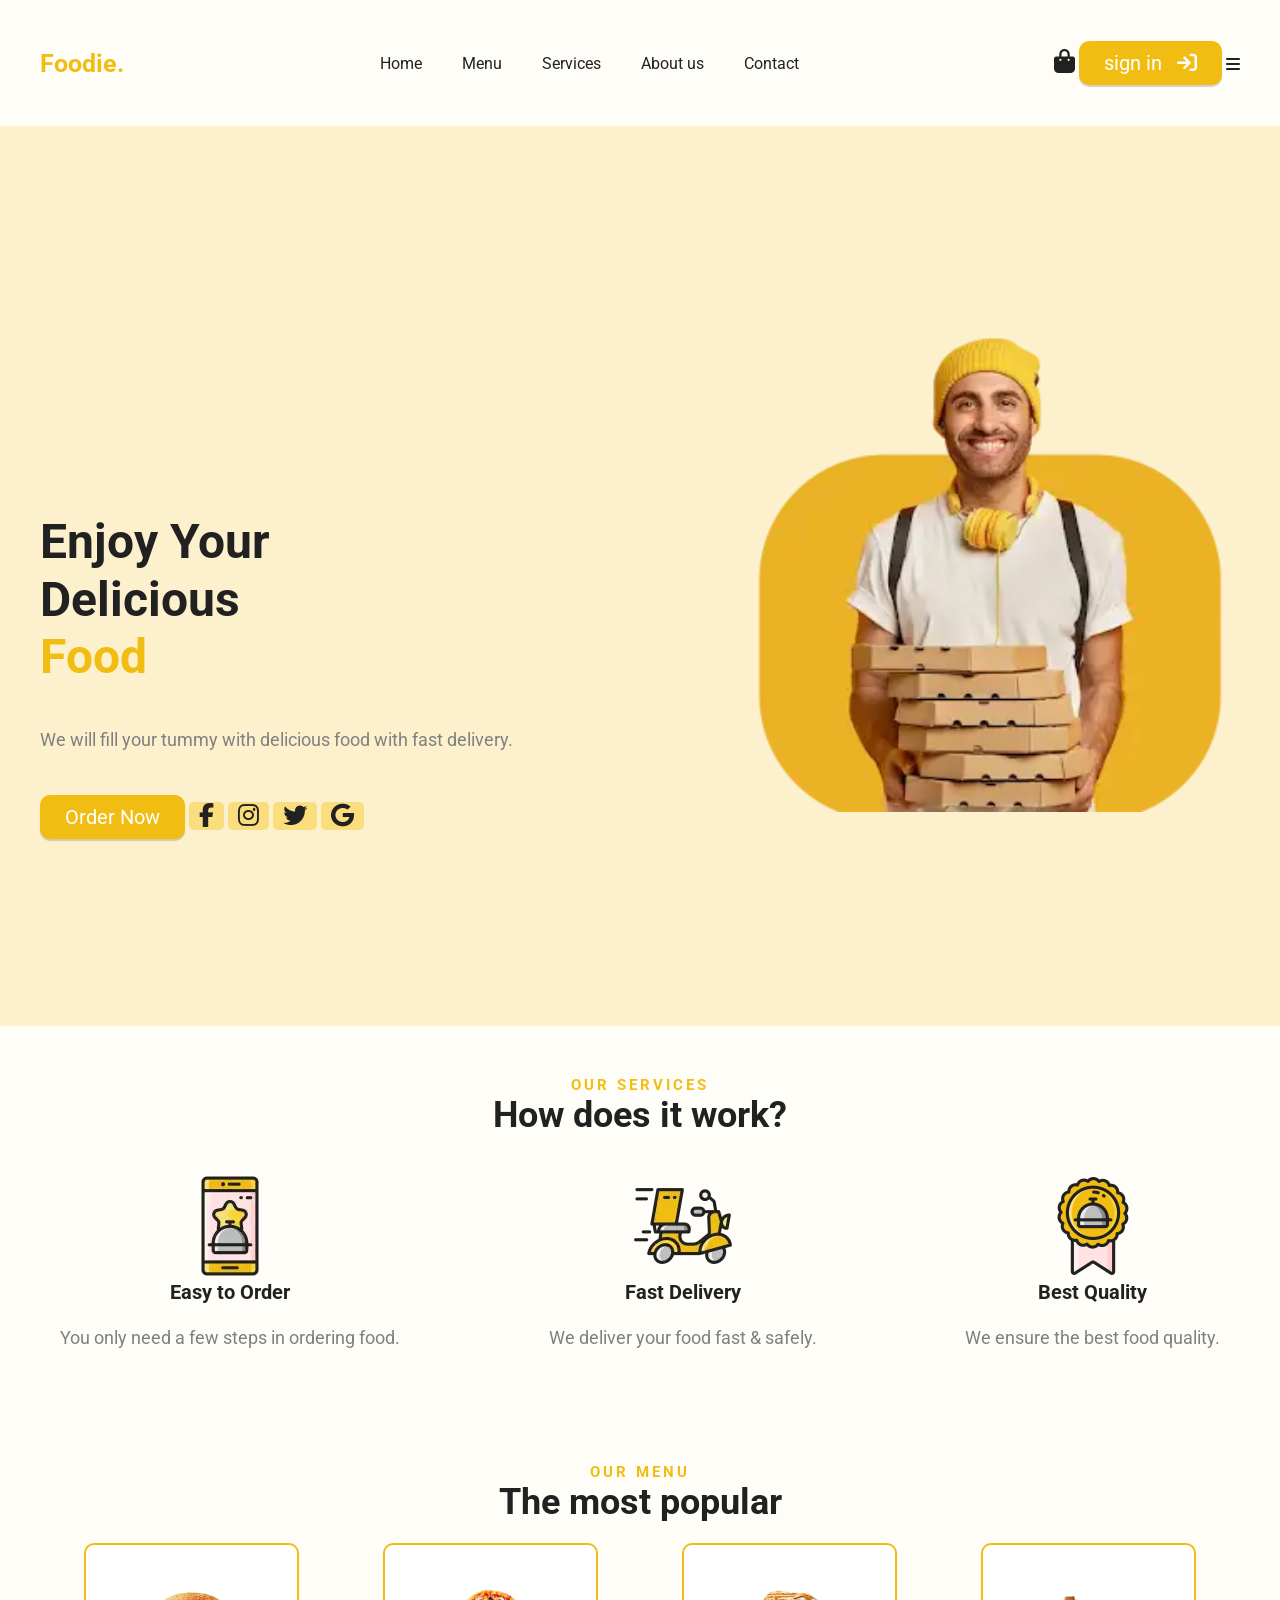
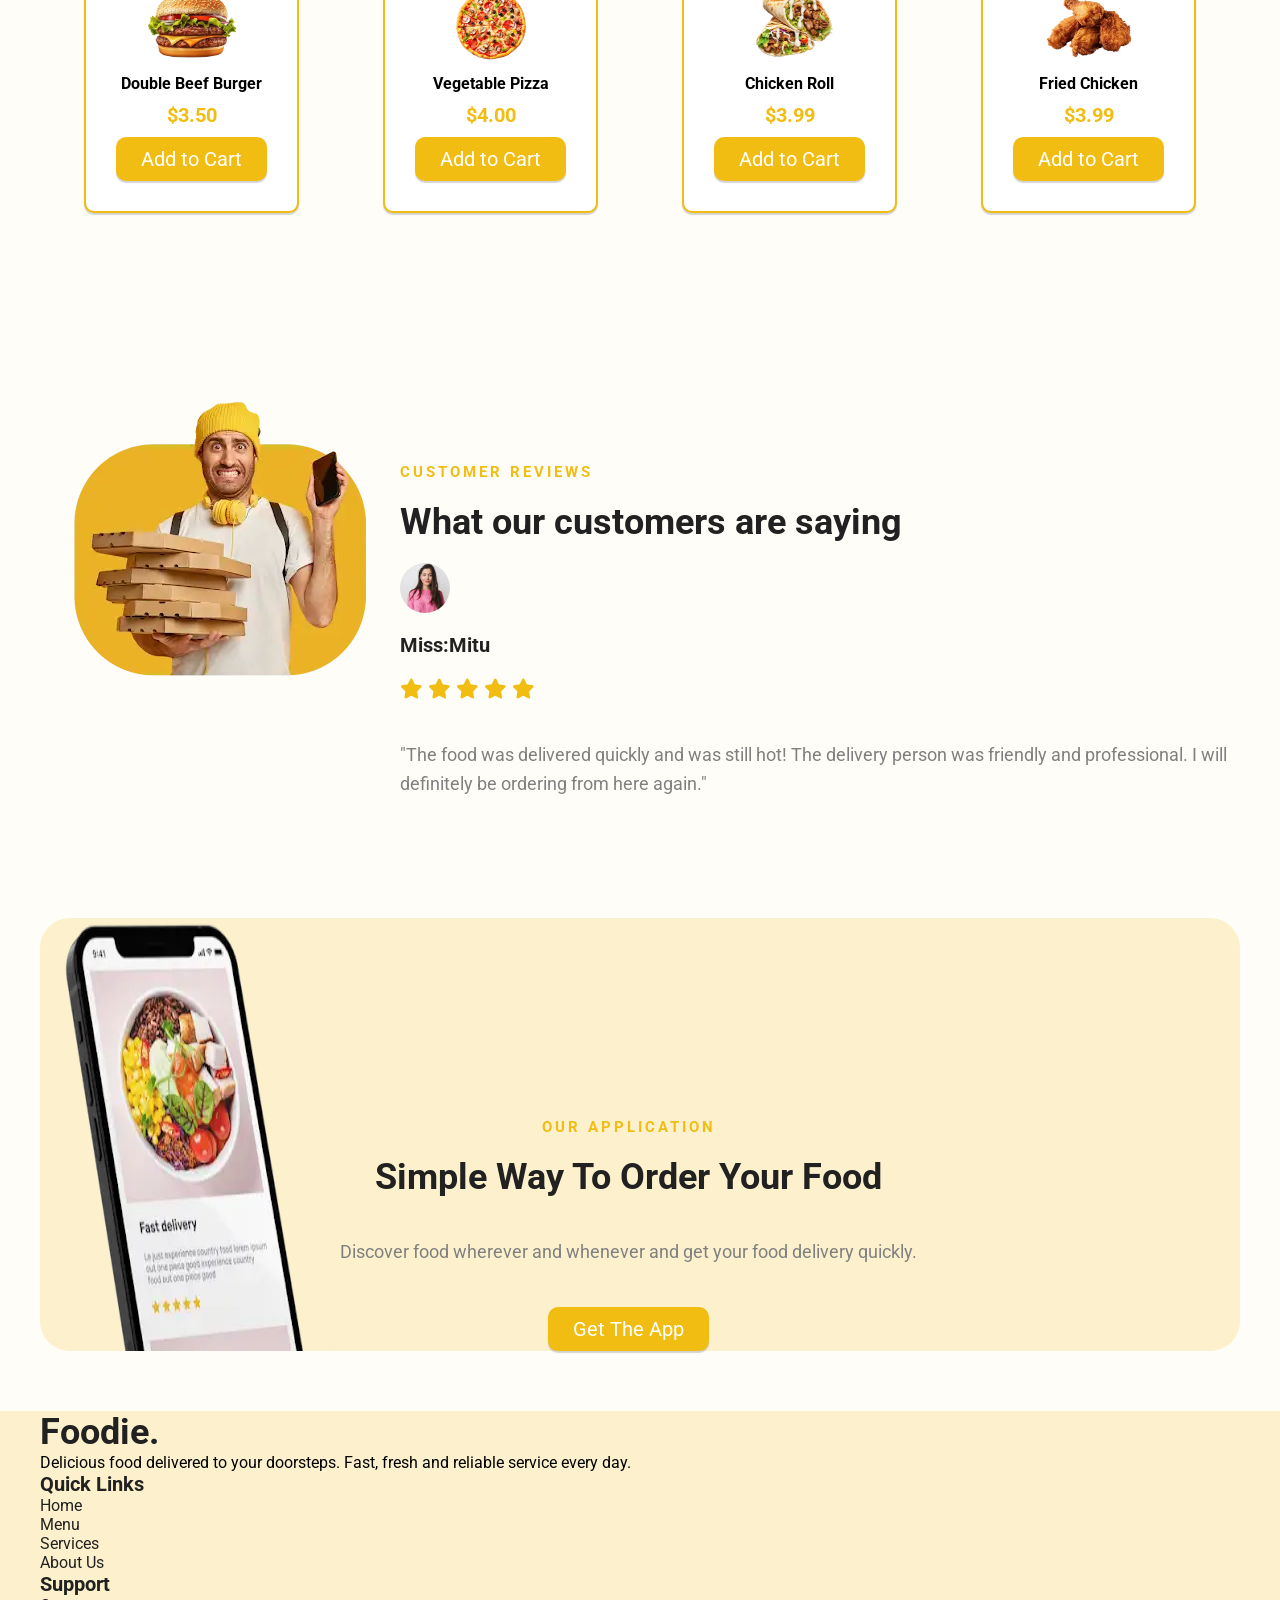
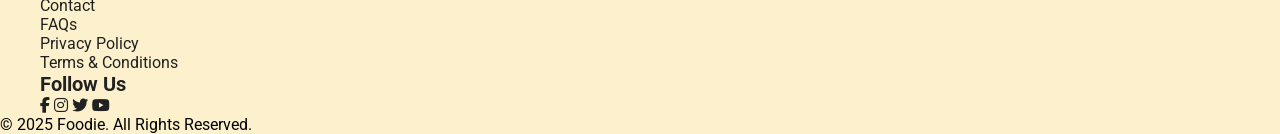
<file: Delivery Website/index.html>
<!DOCTYPE html>
<html lang="en">
<head>
    <meta charset="UTF-8">
    <meta name="viewport" content="width=device-width, initial-scale=1.0">
    <title>Delivery Website</title>
    <link rel="stylesheet" href="https://cdnjs.cloudflare.com/ajax/libs/font-awesome/6.7.2/css/all.min.css" integrity="sha512-Evv84Mr4kqVGRNSgIGL/F/aIDqQb7xQ2vcrdIwxfjThSH8CSR7PBEakCr51Ck+w+/U6swU2Im1vVX0SVk9ABhg==" crossorigin="anonymous" referrerpolicy="no-referrer" />
    <link rel="stylesheet" href="style.css">
    <link rel="preconnect" href="https://fonts.googleapis.com">
<link rel="preconnect" href="https://fonts.gstatic.com" crossorigin>
<link href="https://fonts.googleapis.com/css2?family=Plus+Jakarta+Sans:ital,wght@0,200..800;1,200..800&family=Poppins:ital,wght@0,100;0,200;0,300;0,400;0,500;0,600;0,700;0,800;0,900;1,100;1,200;1,300;1,400;1,500;1,600;1,700;1,800;1,900&family=Roboto:ital,wght@0,100..900;1,100..900&display=swap" rel="stylesheet">
</head>
<body>
    <!-- HEADER PART -->
     <header>
        <nav class="navbar flex wrapper">
            <a href="#" class="logo">Foodie.</a>
           <ul class="navlist flex">
            <li><a href="#">Home</a></li>
            <li><a href="#">Menu</a></li>
            <li><a href="#">Services</a></li>
            <li><a href="#">About us</a></li>
            <li><a href="#">Contact</a></li>
           </ul>
           <div class="desktop-action  " >
            <a href="#" class="cart-icon" ><i class="fa-solid fa-bag-shopping"></i></a>
            <a href="#" class="btn">
                sign in
                &nbsp;
                <i class="fa-solid fa-arrow-right-to-bracket"></i>
            </a>
            <a href="#" class="bars"><i class="fa-solid fa-bars"></i></a>
           </div>
        </nav>
     </header>
     <!-- SECTION PART -->
    <main>
     <section>
           <div class="hero-section wrapper flex">
            <div class="content">
                <h1>
                    Enjoy Your <span>Delicious</span> <span class="haighlite">Food</span>
                </h1>
                <p>We will fill your tummy with delicious food with fast delivery.</p>
                <div>
                    <a href="#" class="btn">Order Now</a>
                    <a href="#" class="social-icon"><i class="fa-brands fa-facebook-f"></i></a>
                     <a href="#" class="social-icon"><i class="fa-brands fa-instagram"></i></a>
                     <a href="#" class="social-icon"><i class="fa-brands fa-twitter"></i></a>
                     <a href="#" class="social-icon"><i class="fa-brands fa-google"></i></a> 
                </div>
                </div>
            <div class="image-container">
                <img src="./images/Food Delivery Website Images - Google Drive_files/delivery-boy.webp" alt="">
        </div>
     </section>
 <section class="services-section">
    <div class="wrapper p-top">
        <h5>Our Services</h5>
        <h2>How does it work?</h2>
        <div class="services-card-container">
            <!-- Card 1 -->
            <div class="services-card">
                <div class="images-container">
                    <img src="images/Food Delivery Website Images - Google Drive_files/easy-to-order.webp" alt="">
                </div>
                <h3>Easy to Order</h3>
                <p>You only need a few steps in ordering food.</p>
            </div>
            <!-- Card 2 -->
            <div class="services-card">
                <div class="images-container">
                    <img src="images/Food Delivery Website Images - Google Drive_files/fast-delivery.webp" alt="">
                </div>
                <h3>Fast Delivery</h3>
                <p>We deliver your food fast & safely.</p>
            </div>
            <!-- Card 3 -->
            <div class="services-card">
                <div class="images-container">
                    <img src="images/Food Delivery Website Images - Google Drive_files/best-quality.png" alt="">
                </div>
                <h3>Best Quality</h3>
                <p>We ensure the best food quality.</p>
            </div>
        </div>
    </div>
</section>
 <section>
    <div class="wrapper p-top">
        <h5>Our Menu</h5>
        <h2>The most popular</h2>
    </div>
    <div class="card-list">
        <div class="order-card">
            <div class="card-img">
                <img src="images/Food Delivery Website Images - Google Drive_files/burger.webp" alt="">
            </div>
            <h4>Double Beef Burger</h4>
            <h4 class="price">$3.50</h4>
            <a href="#" class="btn">Add to Cart</a>
        </div>
        <div class="order-card">
            <div class="card-img">
                <img src="images/Food Delivery Website Images - Google Drive_files/pizza.webp" alt="">
            </div>
            <h4>Vegetable Pizza</h4>
            <h4 class="price"> $4.00 </h4>
            <a href="#" class="btn">Add to Cart</a>
        </div>
        <div class="order-card">
            <div class="card-img">
                <img src="images/Food Delivery Website Images - Google Drive_files/chicken-roll.webp" alt="">
            </div>
            <h4> Chicken Roll</h4>
            <h4 class="price">$3.99</h4>
            <a href="#" class="btn">Add to Cart</a>
        </div>
        <div class="order-card">
            <div class="card-img">
                <img src="images/Food Delivery Website Images - Google Drive_files/fried-chicken.webp" alt="">
            </div>
            <h4>Fried Chicken</h4>
            <h4 class="price">$3.99</h4>
            <a href="#" class="btn">Add to Cart</a>
        </div>
    </div>
 </section>
 <section class="review-section">
    <div class="review-image">
        <img src="./images/Food Delivery Website Images - Google Drive_files/delivery-boy-with-phone.webp" alt="">
    </div>
    <div class="content">
        <h5>Customer Reviews</h5>
        <h2>What our customers are saying</h2>
           <img class="customer-image"  src="./images/Food Delivery Website Images - Google Drive_files/profile3.webp" alt="">
        <h3>Miss:Mitu</h3> 
        <div class="star">
        <i class="fa-solid fa-star"></i>
        <i class="fa-solid fa-star"></i>
        <i class="fa-solid fa-star"></i>
        <i class="fa-solid fa-star"></i>
        <i class="fa-solid fa-star"></i>
        </div>
        <p>
            "The food was delivered quickly and was still hot! The delivery person was friendly and professional. I will definitely be ordering from here again."
        </p>
    </div>
 </section>
<section>
    <div class="wrapper p-top ">
     <div class="app-container">
        <img src="./images/Food Delivery Website Images - Google Drive_files/mobile-app.webp" alt="">
     <div class="content">
     <h5>Our Application</h5>
       <h2>Simple Way To Order Your Food </h2>
       <p>
         Discover food wherever and whenever
         and get your food delivery quickly.
       </p>
       <div>
        <a href="#" class="btn">Get The App</a>
       </div>
    </div>
    </div>
</section>
    </main>
    <!-- FOOTER PART -->
     <footer class="footer-section">
    <div class="wrapper footer-container">

        <!-- Brand -->
        <div class="footer-box">
            <h2 class="footer-logo">Foodie.</h2>
            <p>
                Delicious food delivered to your doorsteps.
                Fast, fresh and reliable service every day.
            </p>
        </div>
        <!-- Links -->
        <div class="footer-box">
            <h3>Quick Links</h3>
            <ul>
                <li><a href="#">Home</a></li>
                <li><a href="#">Menu</a></li>
                <li><a href="#">Services</a></li>
                <li><a href="#">About Us</a></li>
            </ul>
        </div>
        <!-- Support -->
        <div class="footer-box">
            <h3>Support</h3>
            <ul>
                <li><a href="#">Contact</a></li>
                <li><a href="#">FAQs</a></li>
                <li><a href="#">Privacy Policy</a></li>
                <li><a href="#">Terms & Conditions</a></li>
            </ul>
        </div>
        <!-- Social -->
        <div class="footer-box">
            <h3>Follow Us</h3>
            <div class="footer-social">
                <a href="#"><i class="fa-brands fa-facebook-f"></i></a>
                <a href="#"><i class="fa-brands fa-instagram"></i></a>
                <a href="#"><i class="fa-brands fa-twitter"></i></a>
                <a href="#"><i class="fa-brands fa-youtube"></i></a>
            </div>
        </div>
    </div>
    <!-- Bottom -->
    <div class="footer-bottom">
        <p>© 2025 Foodie. All Rights Reserved.</p>
    </div>
</footer>
</body>
</html>
</file>
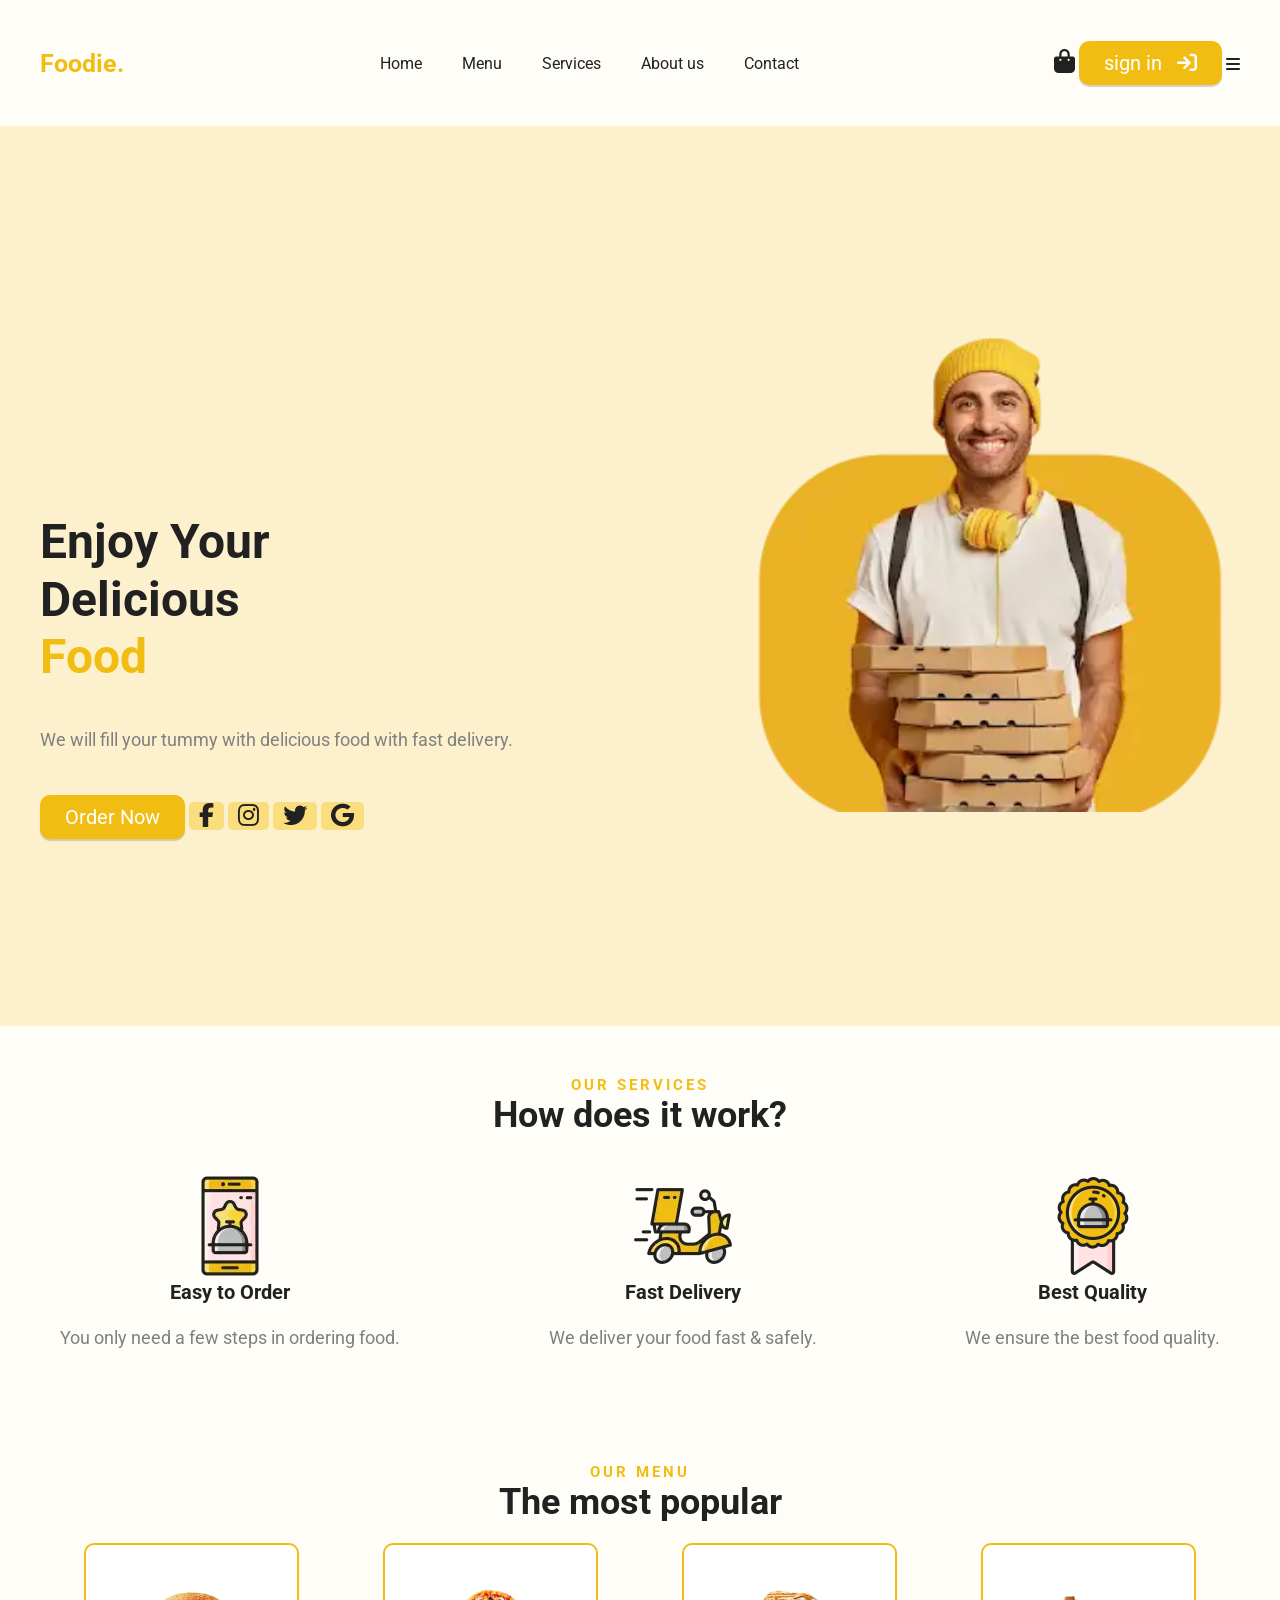
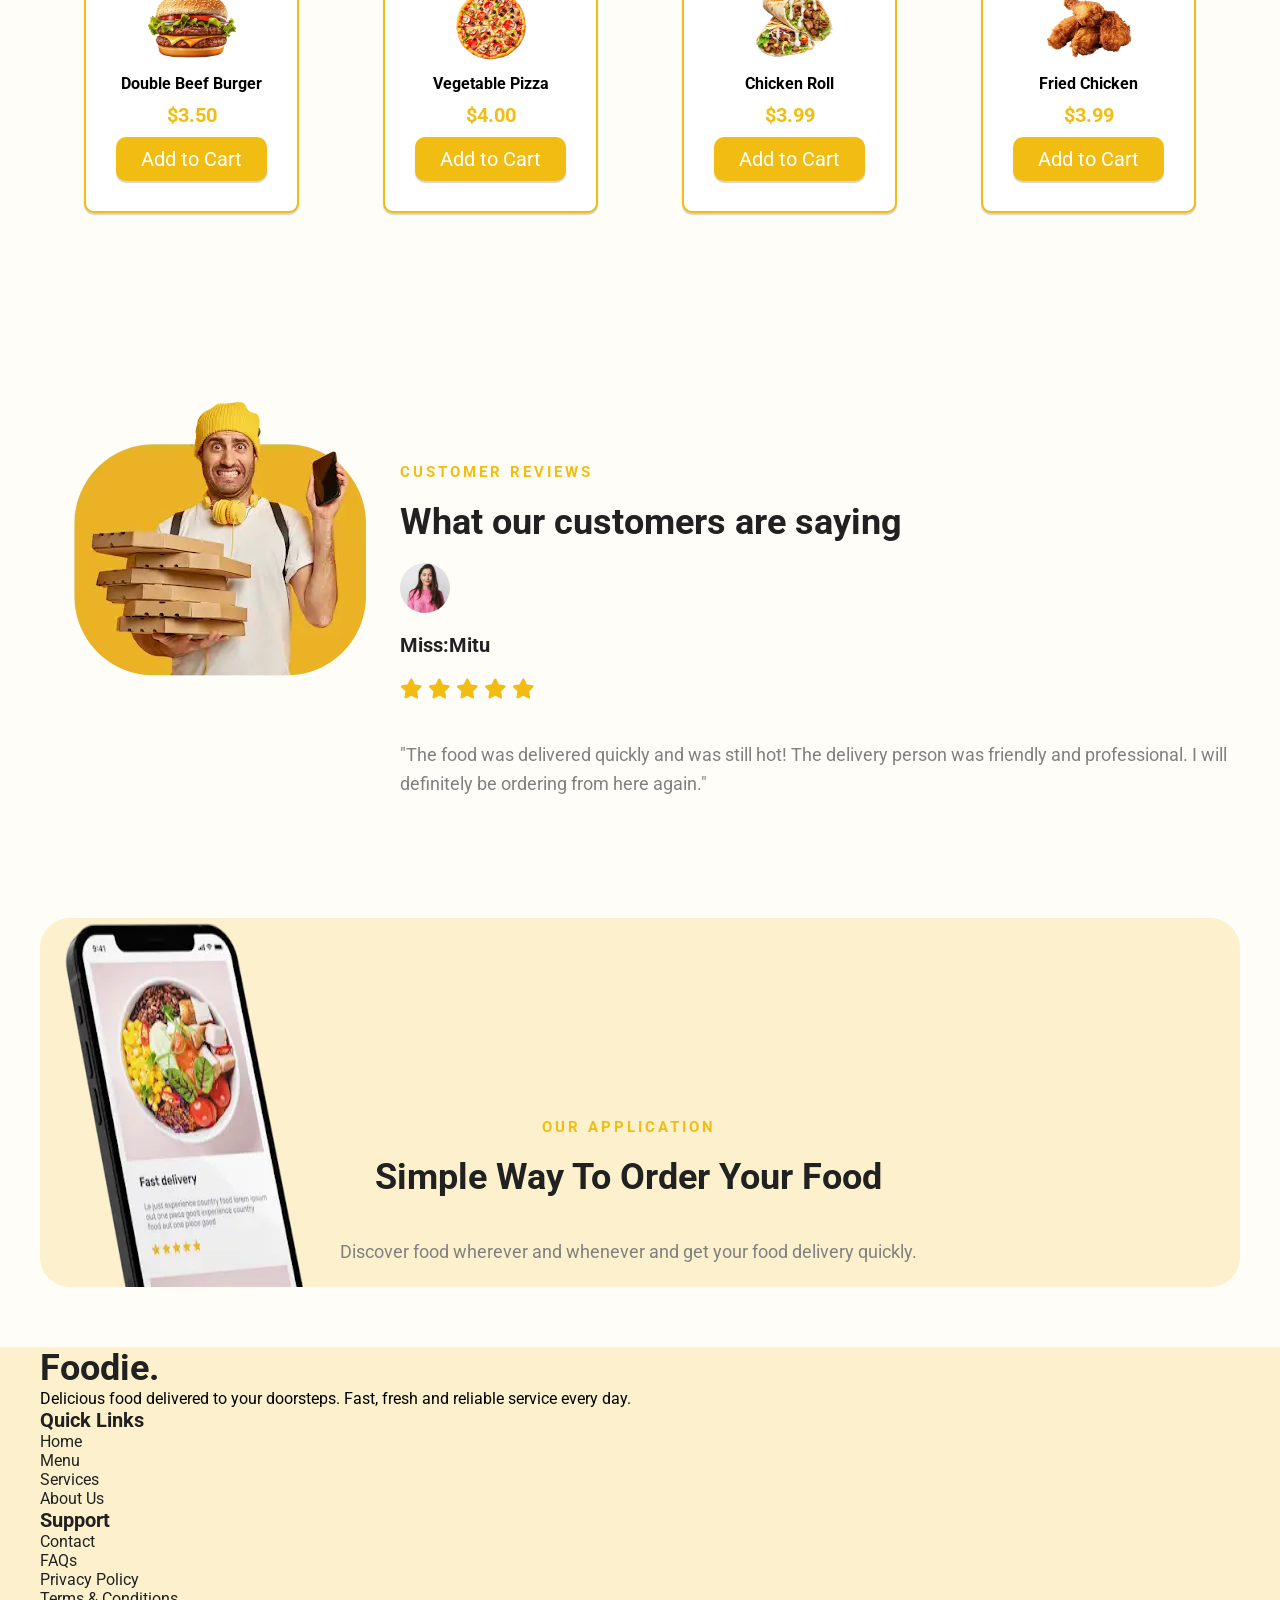
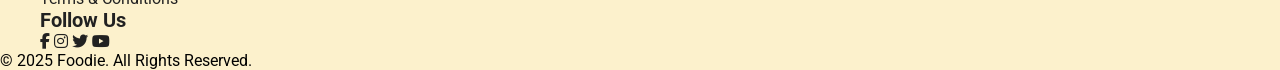
<file: Delivery Website/Delivery Website/index.html>
<!DOCTYPE html>
<html lang="en">
<head>
    <meta charset="UTF-8">
    <meta name="viewport" content="width=device-width, initial-scale=1.0">
    <title>Delivery Website</title>
    <link rel="stylesheet" href="https://cdnjs.cloudflare.com/ajax/libs/font-awesome/6.7.2/css/all.min.css" integrity="sha512-Evv84Mr4kqVGRNSgIGL/F/aIDqQb7xQ2vcrdIwxfjThSH8CSR7PBEakCr51Ck+w+/U6swU2Im1vVX0SVk9ABhg==" crossorigin="anonymous" referrerpolicy="no-referrer" />
    <link rel="stylesheet" href="style.css">
    <link rel="preconnect" href="https://fonts.googleapis.com">
<link rel="preconnect" href="https://fonts.gstatic.com" crossorigin>
<link href="https://fonts.googleapis.com/css2?family=Plus+Jakarta+Sans:ital,wght@0,200..800;1,200..800&family=Poppins:ital,wght@0,100;0,200;0,300;0,400;0,500;0,600;0,700;0,800;0,900;1,100;1,200;1,300;1,400;1,500;1,600;1,700;1,800;1,900&family=Roboto:ital,wght@0,100..900;1,100..900&display=swap" rel="stylesheet">
</head>
<body>
    <!-- HEADER PART -->
     <header>
        <nav class="navbar flex wrapper">
            <a href="#" class="logo">Foodie.</a>
           <ul class="navlist flex">
            <li><a href="#">Home</a></li>
            <li><a href="#">Menu</a></li>
            <li><a href="#">Services</a></li>
            <li><a href="#">About us</a></li>
            <li><a href="#">Contact</a></li>
           </ul>
           <div class="desktop-action  " >
            <a href="#" class="cart-icon" ><i class="fa-solid fa-bag-shopping"></i></a>
            <a href="#" class="btn">
                sign in
                &nbsp;
                <i class="fa-solid fa-arrow-right-to-bracket"></i>
            </a>
            <a href="#" class="bars"><i class="fa-solid fa-bars"></i></a>
           </div>
        </nav>
     </header>
     <!-- SECTION PART -->
    <main>
     <section>
           <div class="hero-section wrapper flex">
            <div class="content">
                <h1>
                    Enjoy Your <span>Delicious</span> <span class="haighlite">Food</span>
                </h1>
                <p>We will fill your tummy with delicious food with fast delivery.</p>
                <div>
                    <a href="#" class="btn">Order Now</a>
                    <a href="#" class="social-icon"><i class="fa-brands fa-facebook-f"></i></a>
                     <a href="#" class="social-icon"><i class="fa-brands fa-instagram"></i></a>
                     <a href="#" class="social-icon"><i class="fa-brands fa-twitter"></i></a>
                     <a href="#" class="social-icon"><i class="fa-brands fa-google"></i></a> 
                </div>
                </div>
            <div class="image-container">
                <img src="./images/Food Delivery Website Images - Google Drive_files/delivery-boy.webp" alt="">
        </div>
     </section>
 <section class="services-section">
    <div class="wrapper p-top">
        <h5>Our Services</h5>
        <h2>How does it work?</h2>
        <div class="services-card-container">
            <!-- Card 1 -->
            <div class="services-card">
                <div class="images-container">
                    <img src="images/Food Delivery Website Images - Google Drive_files/easy-to-order.webp" alt="">
                </div>
                <h3>Easy to Order</h3>
                <p>You only need a few steps in ordering food.</p>
            </div>
            <!-- Card 2 -->
            <div class="services-card">
                <div class="images-container">
                    <img src="images/Food Delivery Website Images - Google Drive_files/fast-delivery.webp" alt="">
                </div>
                <h3>Fast Delivery</h3>
                <p>We deliver your food fast & safely.</p>
            </div>
            <!-- Card 3 -->
            <div class="services-card">
                <div class="images-container">
                    <img src="images/Food Delivery Website Images - Google Drive_files/best-quality.png" alt="">
                </div>
                <h3>Best Quality</h3>
                <p>We ensure the best food quality.</p>
            </div>
        </div>
    </div>
</section>
 <section>
    <div class="wrapper p-top">
        <h5>Our Menu</h5>
        <h2>The most popular</h2>
    </div>
    <div class="card-list">
        <div class="order-card">
            <div class="card-img">
                <img src="images/Food Delivery Website Images - Google Drive_files/burger.webp" alt="">
            </div>
            <h4>Double Beef Burger</h4>
            <h4 class="price">$3.50</h4>
            <a href="#" class="btn">Add to Cart</a>
        </div>
        <div class="order-card">
            <div class="card-img">
                <img src="images/Food Delivery Website Images - Google Drive_files/pizza.webp" alt="">
            </div>
            <h4>Vegetable Pizza</h4>
            <h4 class="price"> $4.00 </h4>
            <a href="#" class="btn">Add to Cart</a>
        </div>
        <div class="order-card">
            <div class="card-img">
                <img src="images/Food Delivery Website Images - Google Drive_files/chicken-roll.webp" alt="">
            </div>
            <h4> Chicken Roll</h4>
            <h4 class="price">$3.99</h4>
            <a href="#" class="btn">Add to Cart</a>
        </div>
        <div class="order-card">
            <div class="card-img">
                <img src="images/Food Delivery Website Images - Google Drive_files/fried-chicken.webp" alt="">
            </div>
            <h4>Fried Chicken</h4>
            <h4 class="price">$3.99</h4>
            <a href="#" class="btn">Add to Cart</a>
        </div>
    </div>
 </section>
 <section class="review-section">
    <div class="review-image">
        <img src="./images/Food Delivery Website Images - Google Drive_files/delivery-boy-with-phone.webp" alt="">
    </div>
    <div class="content">
        <h5>Customer Reviews</h5>
        <h2>What our customers are saying</h2>
           <img class="customer-image"  src="./images/Food Delivery Website Images - Google Drive_files/profile3.webp" alt="">
        <h3>Miss:Mitu</h3> 
        <div class="star">
        <i class="fa-solid fa-star"></i>
        <i class="fa-solid fa-star"></i>
        <i class="fa-solid fa-star"></i>
        <i class="fa-solid fa-star"></i>
        <i class="fa-solid fa-star"></i>
        </div>
        <p>
            "The food was delivered quickly and was still hot! The delivery person was friendly and professional. I will definitely be ordering from here again."
        </p>
    </div>
 </section>
<section>
    <div class="wrapper p-top ">
     <div class="app-container">
        <img src="./images/Food Delivery Website Images - Google Drive_files/mobile-app.webp" alt="">
     <div class="content">
     <h5>Our Application</h5>
       <h2>Simple Way To Order Your Food </h2>
       <p>
         Discover food wherever and whenever
         and get your food delivery quickly.
       </p>
    </div>
    </div>
</section>
    </main>
    <!-- FOOTER PART -->
     <footer class="footer-section">
    <div class="wrapper footer-container">

        <!-- Brand -->
        <div class="footer-box">
            <h2 class="footer-logo">Foodie.</h2>
            <p>
                Delicious food delivered to your doorsteps.
                Fast, fresh and reliable service every day.
            </p>
        </div>
        <!-- Links -->
        <div class="footer-box">
            <h3>Quick Links</h3>
            <ul>
                <li><a href="#">Home</a></li>
                <li><a href="#">Menu</a></li>
                <li><a href="#">Services</a></li>
                <li><a href="#">About Us</a></li>
            </ul>
        </div>
        <!-- Support -->
        <div class="footer-box">
            <h3>Support</h3>
            <ul>
                <li><a href="#">Contact</a></li>
                <li><a href="#">FAQs</a></li>
                <li><a href="#">Privacy Policy</a></li>
                <li><a href="#">Terms & Conditions</a></li>
            </ul>
        </div>
        <!-- Social -->
        <div class="footer-box">
            <h3>Follow Us</h3>
            <div class="footer-social">
                <a href="#"><i class="fa-brands fa-facebook-f"></i></a>
                <a href="#"><i class="fa-brands fa-instagram"></i></a>
                <a href="#"><i class="fa-brands fa-twitter"></i></a>
                <a href="#"><i class="fa-brands fa-youtube"></i></a>
            </div>
        </div>
    </div>
    <!-- Bottom -->
    <div class="footer-bottom">
        <p>© 2025 Foodie. All Rights Reserved.</p>
    </div>
</footer>
</body>
</html>
</file>
<file: Delivery Website/style.css>
*{
    margin: 0;
    padding: 0;
    box-sizing: border-box;
    font-family: "Roboto", sans-serif;
    /* border: red 2px solid;  */
}
body{
    background-color:#FFFDF7;
}
/* BASIC STYLING */
a{
    font-size:16px;
    text-decoration: none;
    color:#212121; 
}
.flex{
    display: flex;
    justify-content: space-between;
    align-items: center;
}

li{
    list-style: none;
}
.navlist{
    gap: 40px;
}

.wrapper{
    max-width: 1400px;
    margin: auto;
    padding: 0 40px;
}



/* HEADER STYLING */
.navbar{
    min-height: 14vh;

}
.logo{
    font-size: 25px;
    font-weight:bold;
    color:#F2BD12;
}
.btn{
    display: inline-block;
    padding: 10px 25px;
    background-color: #F2BD12;
    border-radius: 10px;
    font-size: 20px;
    color: #FFFFFF;
    box-shadow:rgba(0, 0, 0, 0.169) 0 2px 1px;
    }
    .btn:hover{
        background-color:#212121;
    }
    .cart-icon{
        color: #212121;
        font-size: 24px;
    }
/* SECTION STYLING */ 
  .hero-section{
    background-color:#FCF1CC;
    min-height: 100vh;
  }
  .content{
    display: flex;
    flex-direction: column;
    gap: 20px;
    padding-top: 200px;
}

  .content h1{
    color: #212121;
    font-size: 48px;
    line-height: 1.2;

  }
  .content h1 span{
    display: block;
    }
  .content h1 span.haighlite{
    color: #F2BD12;
    
  }

    .content p,.services-card p {
        margin: 20px 0 20px 0;
        color: gray;
        font-size: 18px;
        line-height: 1.6;
    }
.image-container img{
    width:500px
    }
.social-icon{
    font-size: 24px;
    background-color: #fadd7c;
    color: #212121;
    padding: 0 10px;
    border-radius: 5px;
}

.p-top{
    padding-top: 50px;
    text-align: center;
}
 h5{
    color: #F2BD12;
    font-size:15px;
    letter-spacing: 3px;
    text-transform: uppercase;
}
h2{
    font-size: 36px;
    color: #212121;
}
.services-card-container{
    display:flex;
    justify-content: space-between;
    gap: 20px;
}
.services-card{
   margin: 20px 0;
    padding: 20px;
}
.card-img img{
    width: 100px;
}
.card-list{
  display: flex;
  justify-content: space-evenly;
  margin-top: 20px;
}
.order-card{
    padding: 30px;
    text-align: center;
    background-color:#FFFFFF;
    border: 2px solid #F2BD12;
    border-radius: 10px;
    box-shadow: rgba(0, 0, 0, 0.169) 0 2px 1px;
}
.price{
    color: #F2BD12;
    font-size:20px;
    font-weight: bold;
    margin: 10px 0;
}
.review-section{
    display: flex;
    justify-content:space-around;
    gap: 30px;
    align-items: center;
    margin-left: 40px;
    padding: 50px 30px;
}
h3{
    font-size: 20px;
    color: #212121;
}

.customer-image{
    width: 50px;  
    height: 50px;    
    border-radius: 50%;
    object-fit: cover; 
}


.star{
    font-size: 20px;
    color: #F2BD12;
    margin-right: 10px;
}

.app-container{
    display: flex;
    background:#FCF1CC;
    border-radius: 30px;
    margin-bottom: 60px;
}
.app-container img{
    width: 300px;
    height:auto;
}
/* FOOTER STYLING */
.footer-section{
    background-color:#FCF1CC;
}

@media (max-width: 750px) {

  /* GLOBAL */
  body{
    overflow-x: hidden;
  }

  .wrapper{
    padding: 0 15px;
  }

  h1{
    font-size: 34px;
    line-height: 1.3;
  }

  h2{
    font-size: 26px;
  }

  p{
    font-size: 16px;
  }

  /* NAVBAR */
  .navbar{
    flex-direction: column;
    gap: 15px;
  }

  .navlist{
    flex-direction: column;
    gap: 15px;
  }

  .desktop-action{
    display: flex;
    flex-direction: column;
    gap: 15px;
  }

  /* HERO SECTION */
  .hero-section{
    flex-direction: column;
    text-align: center;
    padding: 40px 0;
  }

  .content{
    padding-top: 40px;
    align-items: center;
  }

  .image-container img{
    width: 260px;
    margin-top: 20px;
  }

  /* SERVICES */
  .services-card-container{
    flex-direction: column;
  }

  .services-card{
    text-align: center;
  }

  /* MENU CARD */
  .card-list{
    flex-direction: column;
    gap: 20px;
  }

  .order-card{
    width: 100%;
  }

  /* REVIEW SECTION */
  .review-section{
    flex-direction: column;
    text-align: center;
    margin-left: 0;
    padding: 30px 15px;
  }

  .review-image img{
    width: 250px;
  }

  .customer-image{
    margin: auto;
  }

  /* APP SECTION */
  .app-container{
    flex-direction: column;
    text-align: center;
    padding: 25px;
  }

  .app-container img{
    width: 200px;
    margin-bottom: 20px;
  }

  /* FOOTER */
  .footer-container{
    flex-direction: column;
    text-align: center;
    gap: 30px;
  }

  .footer-social{
    justify-content: center;
  }
}
</file>
<file: Delivery Website/Delivery Website/style.css>
*{
    margin: 0;
    padding: 0;
    box-sizing: border-box;
    font-family: "Roboto", sans-serif;
    /* border: red 2px solid;  */
}
body{
    background-color:#FFFDF7;
}
/* BASIC STYLING */
a{
    font-size:16px;
    text-decoration: none;
    color:#212121; 
}
.flex{
    display: flex;
    justify-content: space-between;
    align-items: center;
}

li{
    list-style: none;
}
.navlist{
    gap: 40px;
}

.wrapper{
    max-width: 1400px;
    margin: auto;
    padding: 0 40px;
}



/* HEADER STYLING */
.navbar{
    min-height: 14vh;

}
.logo{
    font-size: 25px;
    font-weight:bold;
    color:#F2BD12;
}
.btn{
    display: inline-block;
    padding: 10px 25px;
    background-color: #F2BD12;
    border-radius: 10px;
    font-size: 20px;
    color: #FFFFFF;
    box-shadow:rgba(0, 0, 0, 0.169) 0 2px 1px;
    }
    .btn:hover{
        background-color:#212121;
    }
    .cart-icon{
        color: #212121;
        font-size: 24px;
    }
/* SECTION STYLING */ 
  .hero-section{
    background-color:#FCF1CC;
    min-height: 100vh;
  }
  .content{
    display: flex;
    flex-direction: column;
    gap: 20px;
    padding-top: 200px;
}

  .content h1{
    color: #212121;
    font-size: 48px;
    line-height: 1.2;

  }
  .content h1 span{
    display: block;
    }
  .content h1 span.haighlite{
    color: #F2BD12;
    
  }

    .content p,.services-card p {
        margin: 20px 0 20px 0;
        color: gray;
        font-size: 18px;
        line-height: 1.6;
    }
.image-container img{
    width:500px
    }
.social-icon{
    font-size: 24px;
    background-color: #fadd7c;
    color: #212121;
    padding: 0 10px;
    border-radius: 5px;
}

.p-top{
    padding-top: 50px;
    text-align: center;
}
 h5{
    color: #F2BD12;
    font-size:15px;
    letter-spacing: 3px;
    text-transform: uppercase;
}
h2{
    font-size: 36px;
    color: #212121;
}
.services-card-container{
    display:flex;
    justify-content: space-between;
    gap: 20px;
}
.services-card{
   margin: 20px 0;
    padding: 20px;
}
.card-img img{
    width: 100px;
}
.card-list{
  display: flex;
  justify-content: space-evenly;
  margin-top: 20px;
}
.order-card{
    padding: 30px;
    text-align: center;
    background-color:#FFFFFF;
    border: 2px solid #F2BD12;
    border-radius: 10px;
    box-shadow: rgba(0, 0, 0, 0.169) 0 2px 1px;
}
.price{
    color: #F2BD12;
    font-size:20px;
    font-weight: bold;
    margin: 10px 0;
}
.review-section{
    display: flex;
    justify-content:space-around;
    gap: 30px;
    align-items: center;
    margin-left: 40px;
    padding: 50px 30px;
}
h3{
    font-size: 20px;
    color: #212121;
}

.customer-image{
    width: 50px;  
    height: 50px;    
    border-radius: 50%;
    object-fit: cover; 
}


.star{
    font-size: 20px;
    color: #F2BD12;
    margin-right: 10px;
}

.app-container{
    display: flex;
    background:#FCF1CC;
    border-radius: 30px;
    margin-bottom: 60px;
}
.app-container img{
    width: 300px;
    height:auto;
}
/* FOOTER STYLING */
.footer-section{
    background-color:#FCF1CC;
}

@media (max-width: 750px) {

  /* GLOBAL */
  body{
    overflow-x: hidden;
  }

  .wrapper{
    padding: 0 15px;
  }

  h1{
    font-size: 34px;
    line-height: 1.3;
  }

  h2{
    font-size: 26px;
  }

  p{
    font-size: 16px;
  }

  /* NAVBAR */
  .navbar{
    flex-direction: column;
    gap: 15px;
  }

  .navlist{
    flex-direction: column;
    gap: 15px;
  }

  .desktop-action{
    display: flex;
    flex-direction: column;
    gap: 15px;
  }

  /* HERO SECTION */
  .hero-section{
    flex-direction: column;
    text-align: center;
    padding: 40px 0;
  }

  .content{
    padding-top: 40px;
    align-items: center;
  }

  .image-container img{
    width: 260px;
    margin-top: 20px;
  }

  /* SERVICES */
  .services-card-container{
    flex-direction: column;
  }

  .services-card{
    text-align: center;
  }

  /* MENU CARD */
  .card-list{
    flex-direction: column;
    gap: 20px;
  }

  .order-card{
    width: 100%;
  }

  /* REVIEW SECTION */
  .review-section{
    flex-direction: column;
    text-align: center;
    margin-left: 0;
    padding: 30px 15px;
  }

  .review-image img{
    width: 250px;
  }

  .customer-image{
    margin: auto;
  }

  /* APP SECTION */
  .app-container{
    flex-direction: column;
    text-align: center;
    padding: 25px;
  }

  .app-container img{
    width: 200px;
    margin-bottom: 20px;
  }

  /* FOOTER */
  .footer-container{
    flex-direction: column;
    text-align: center;
    gap: 30px;
  }

  .footer-social{
    justify-content: center;
  }
}
</file>
